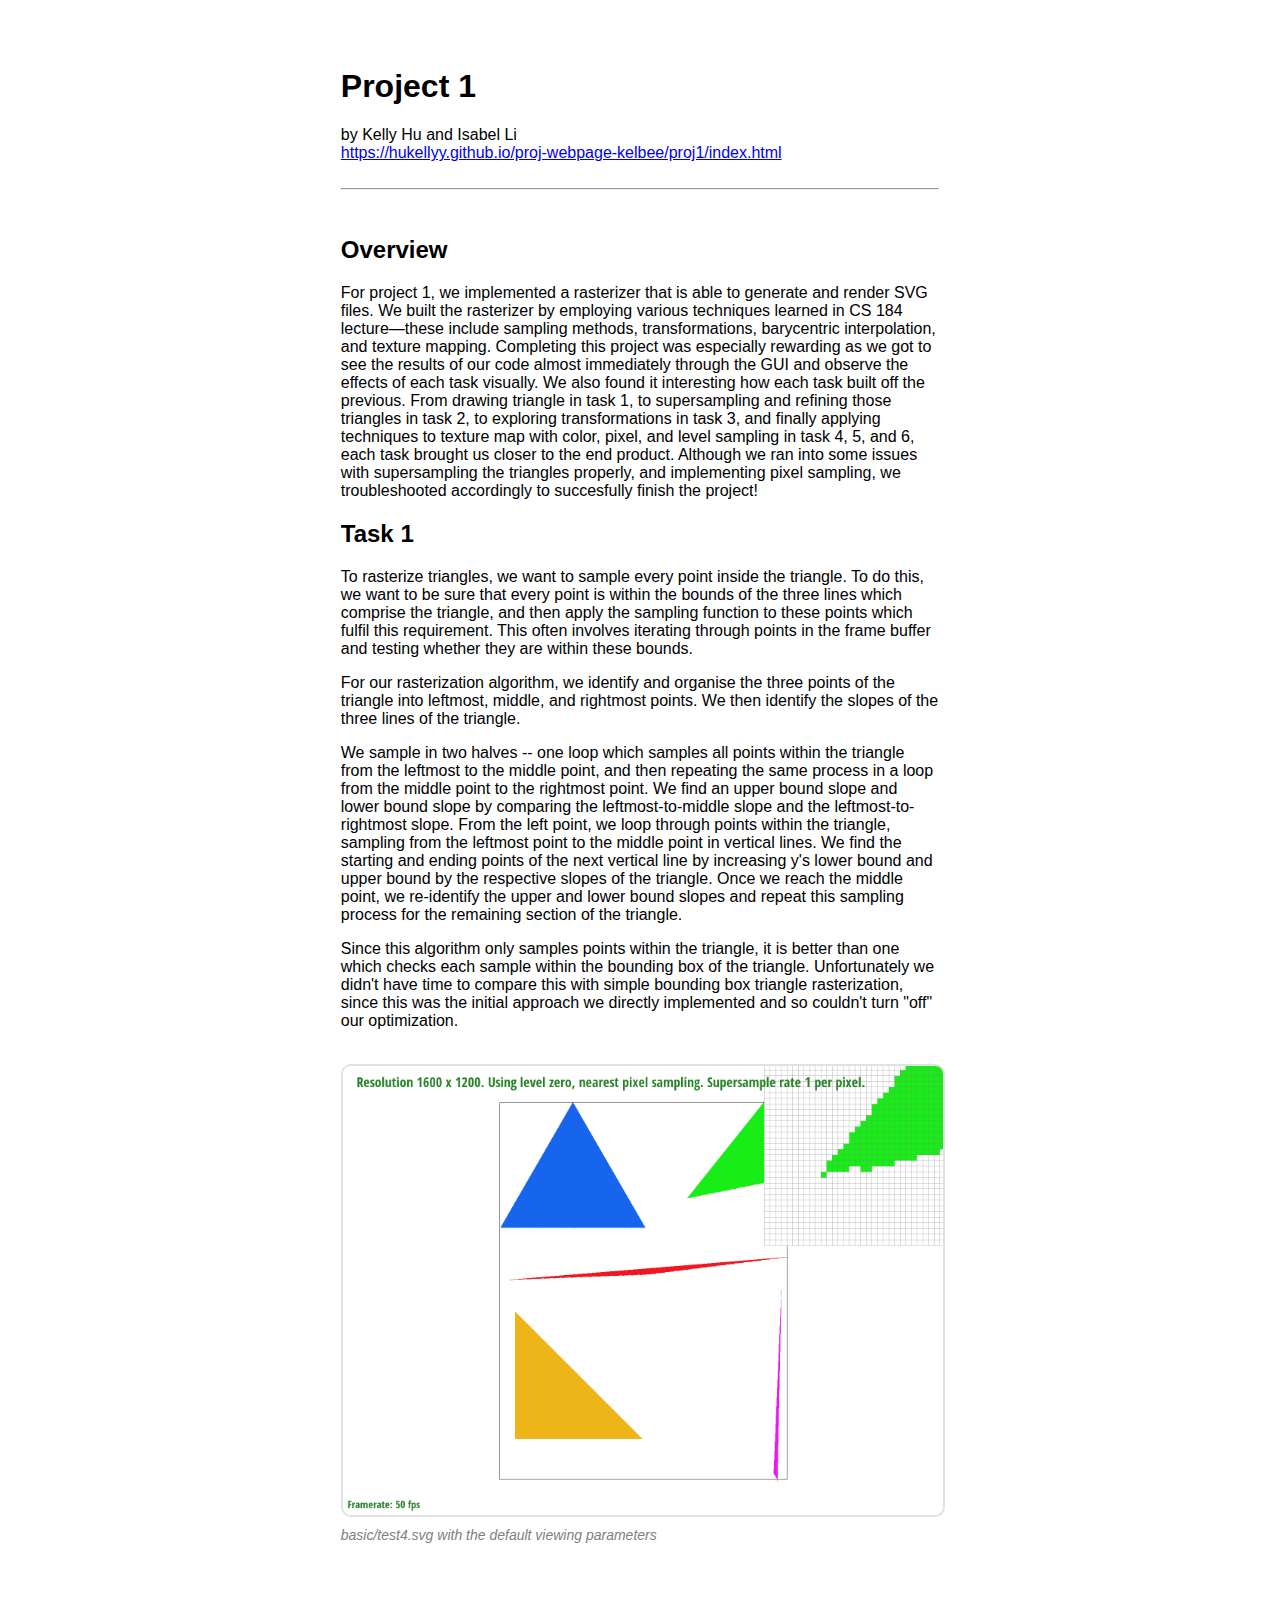
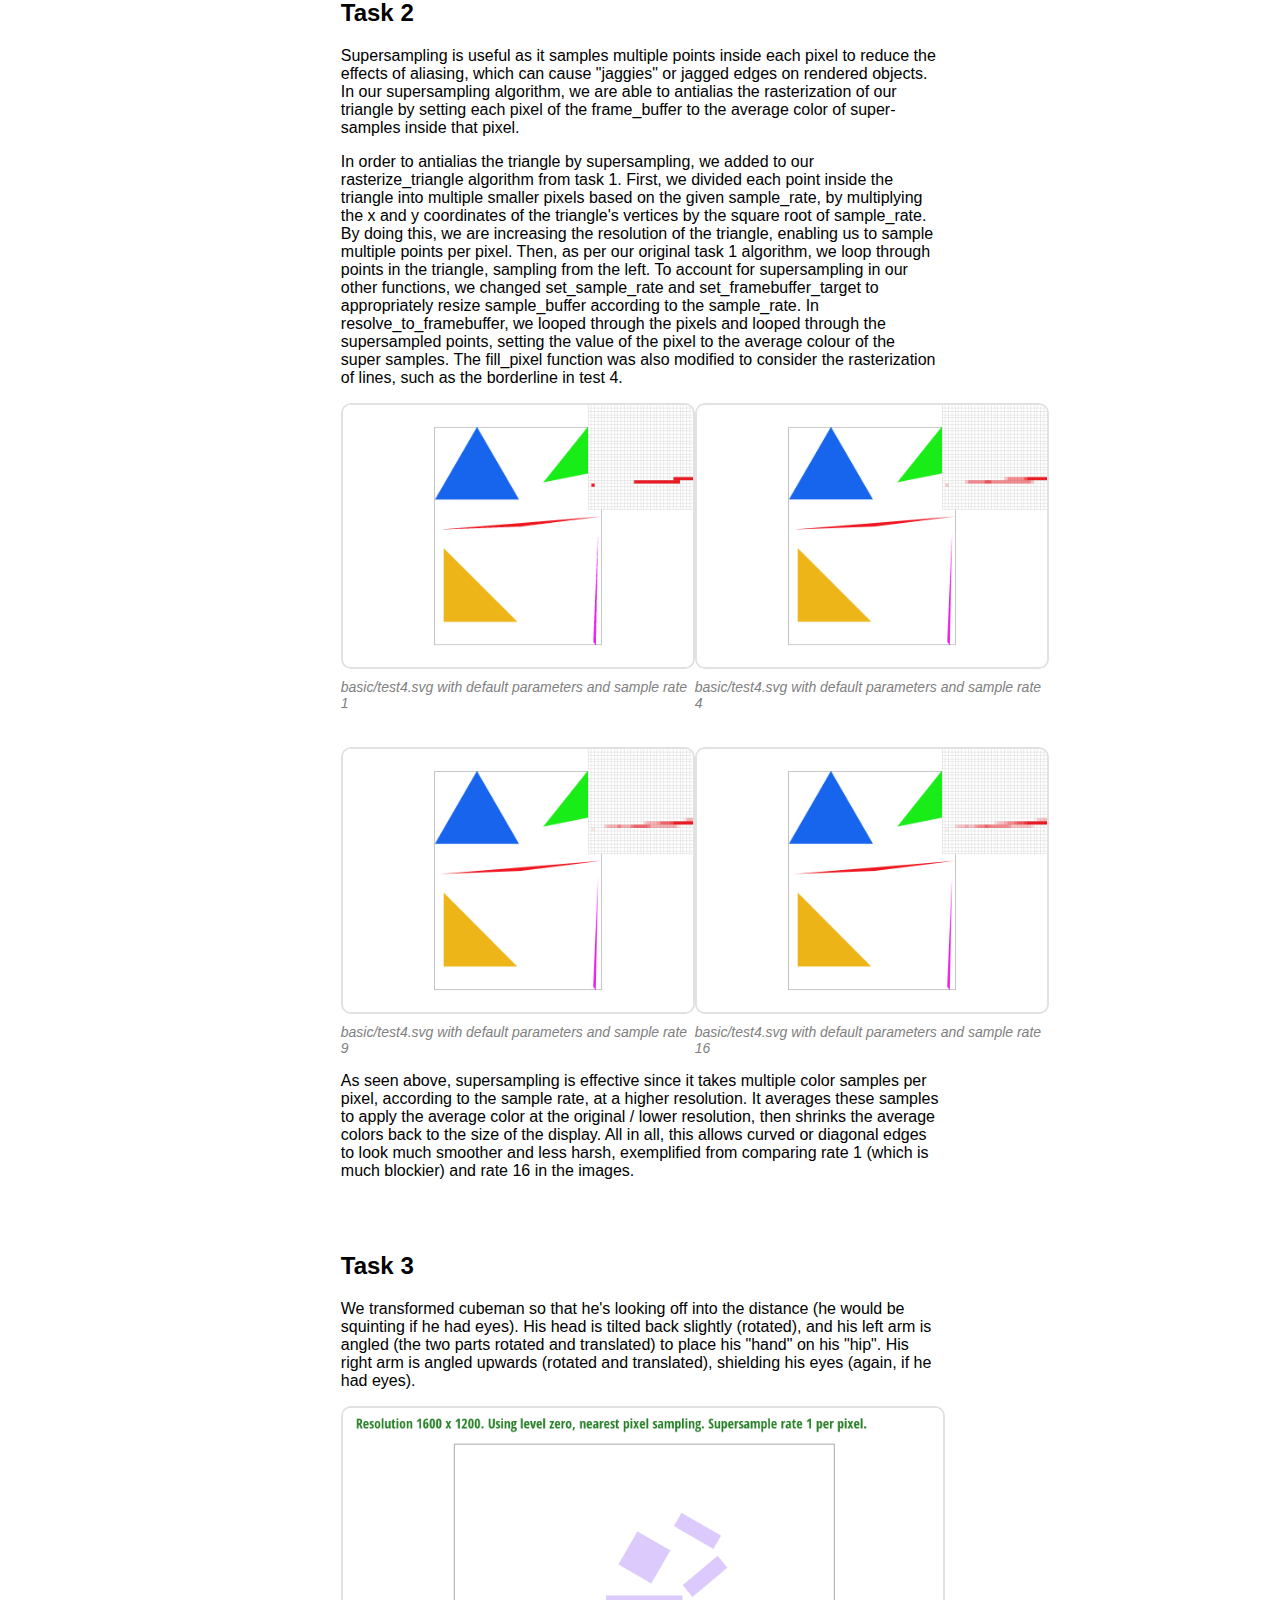
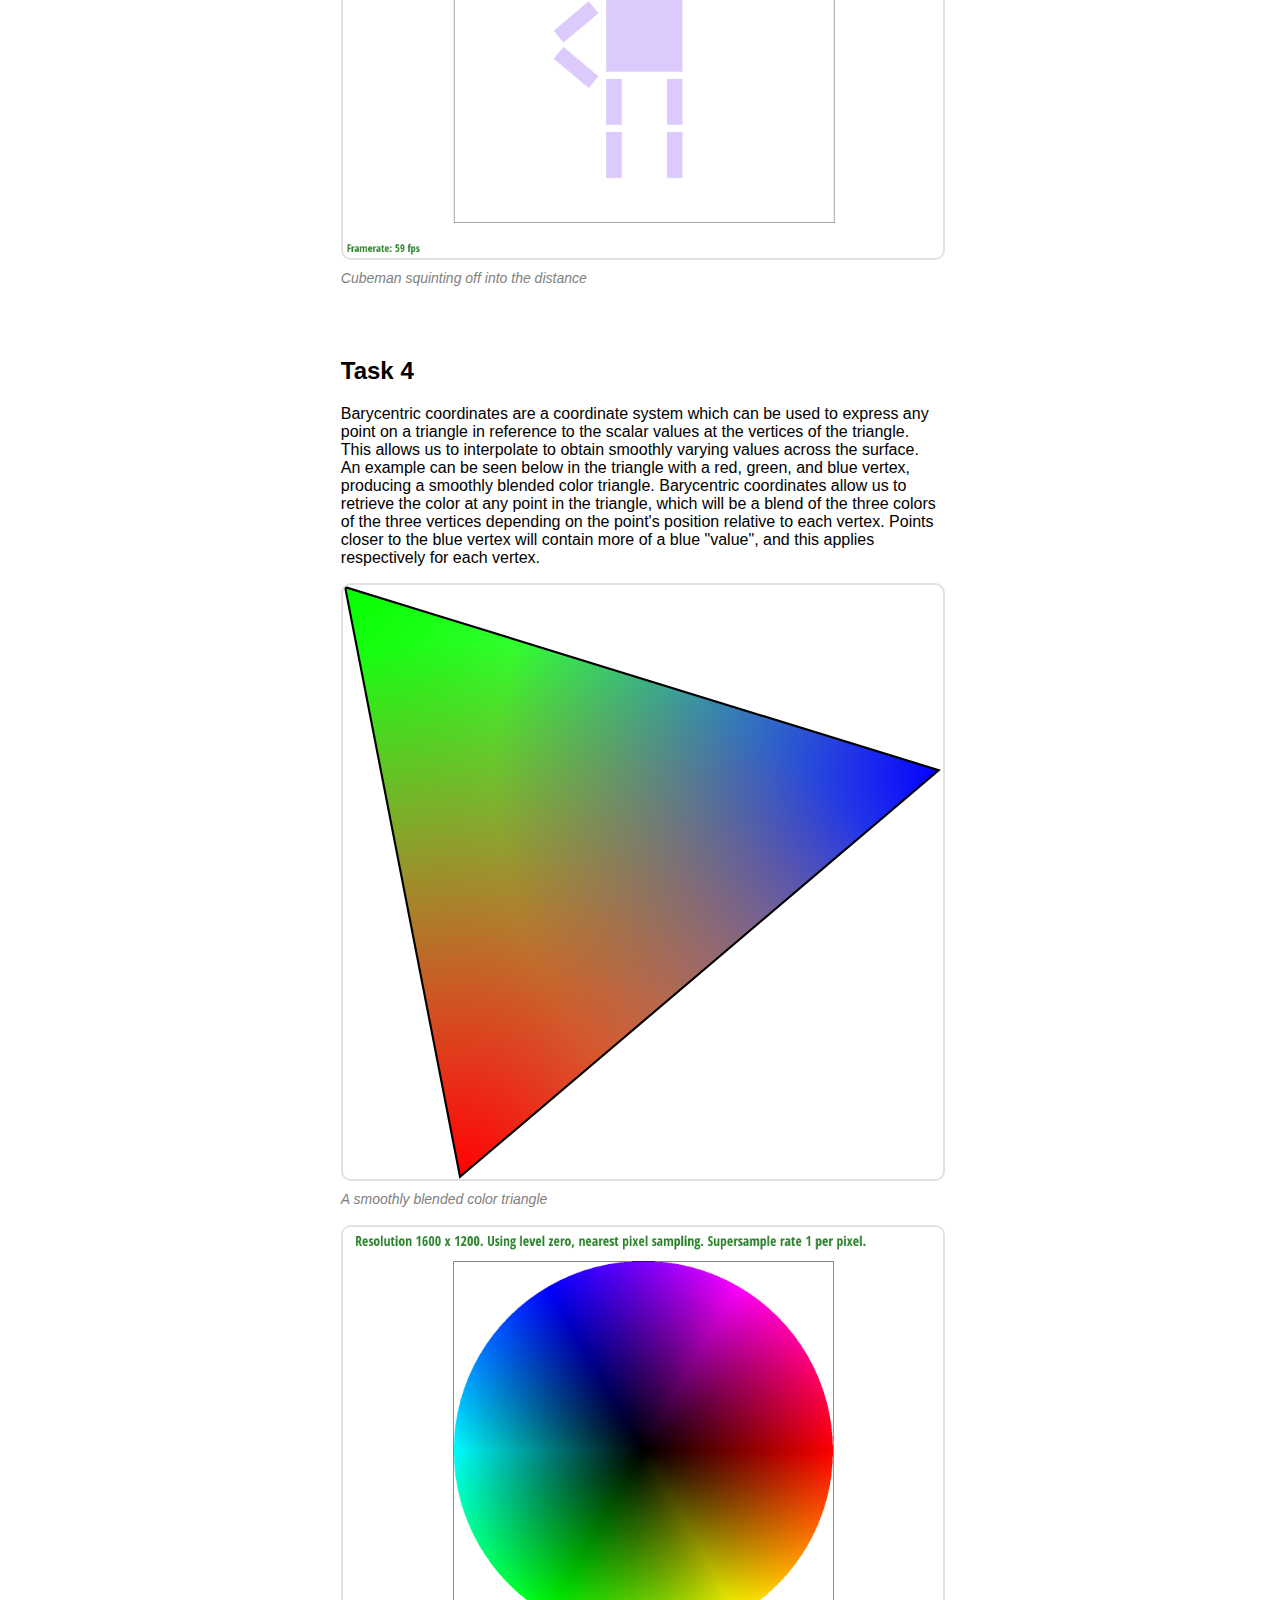
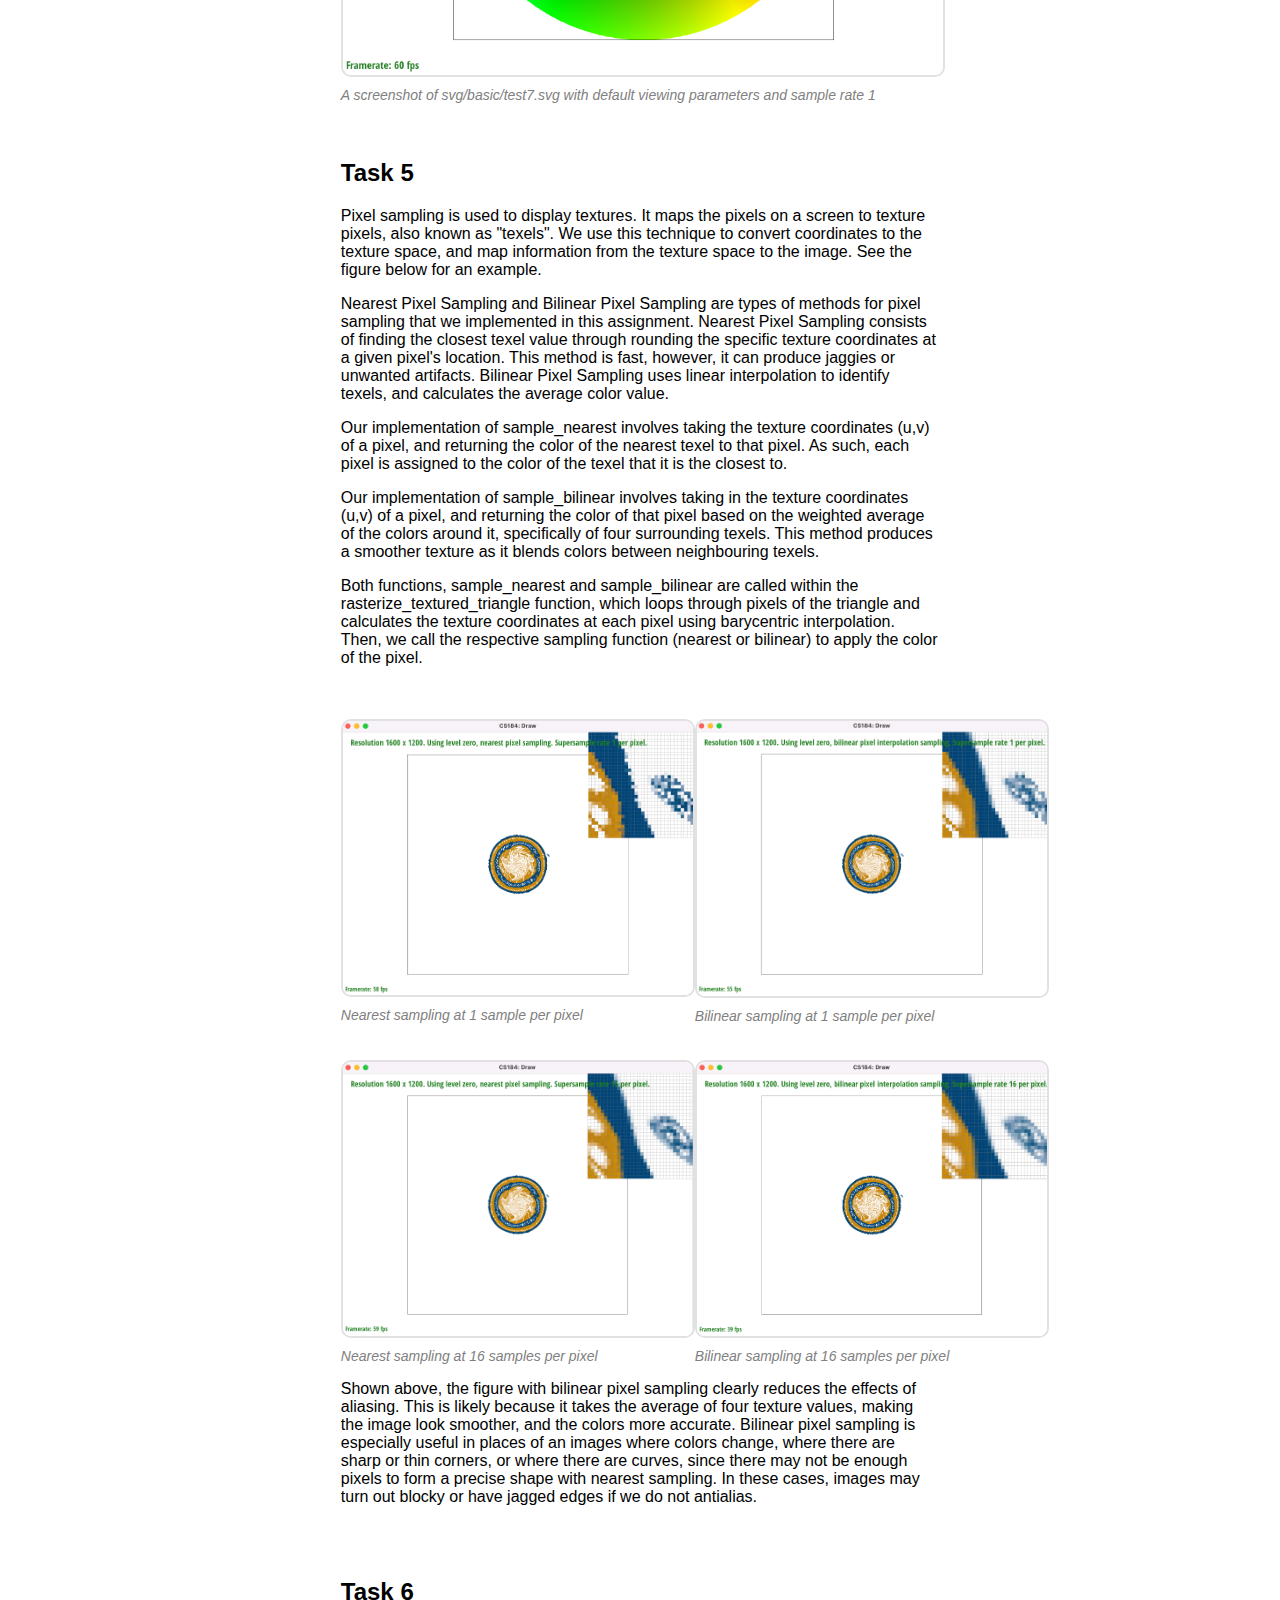
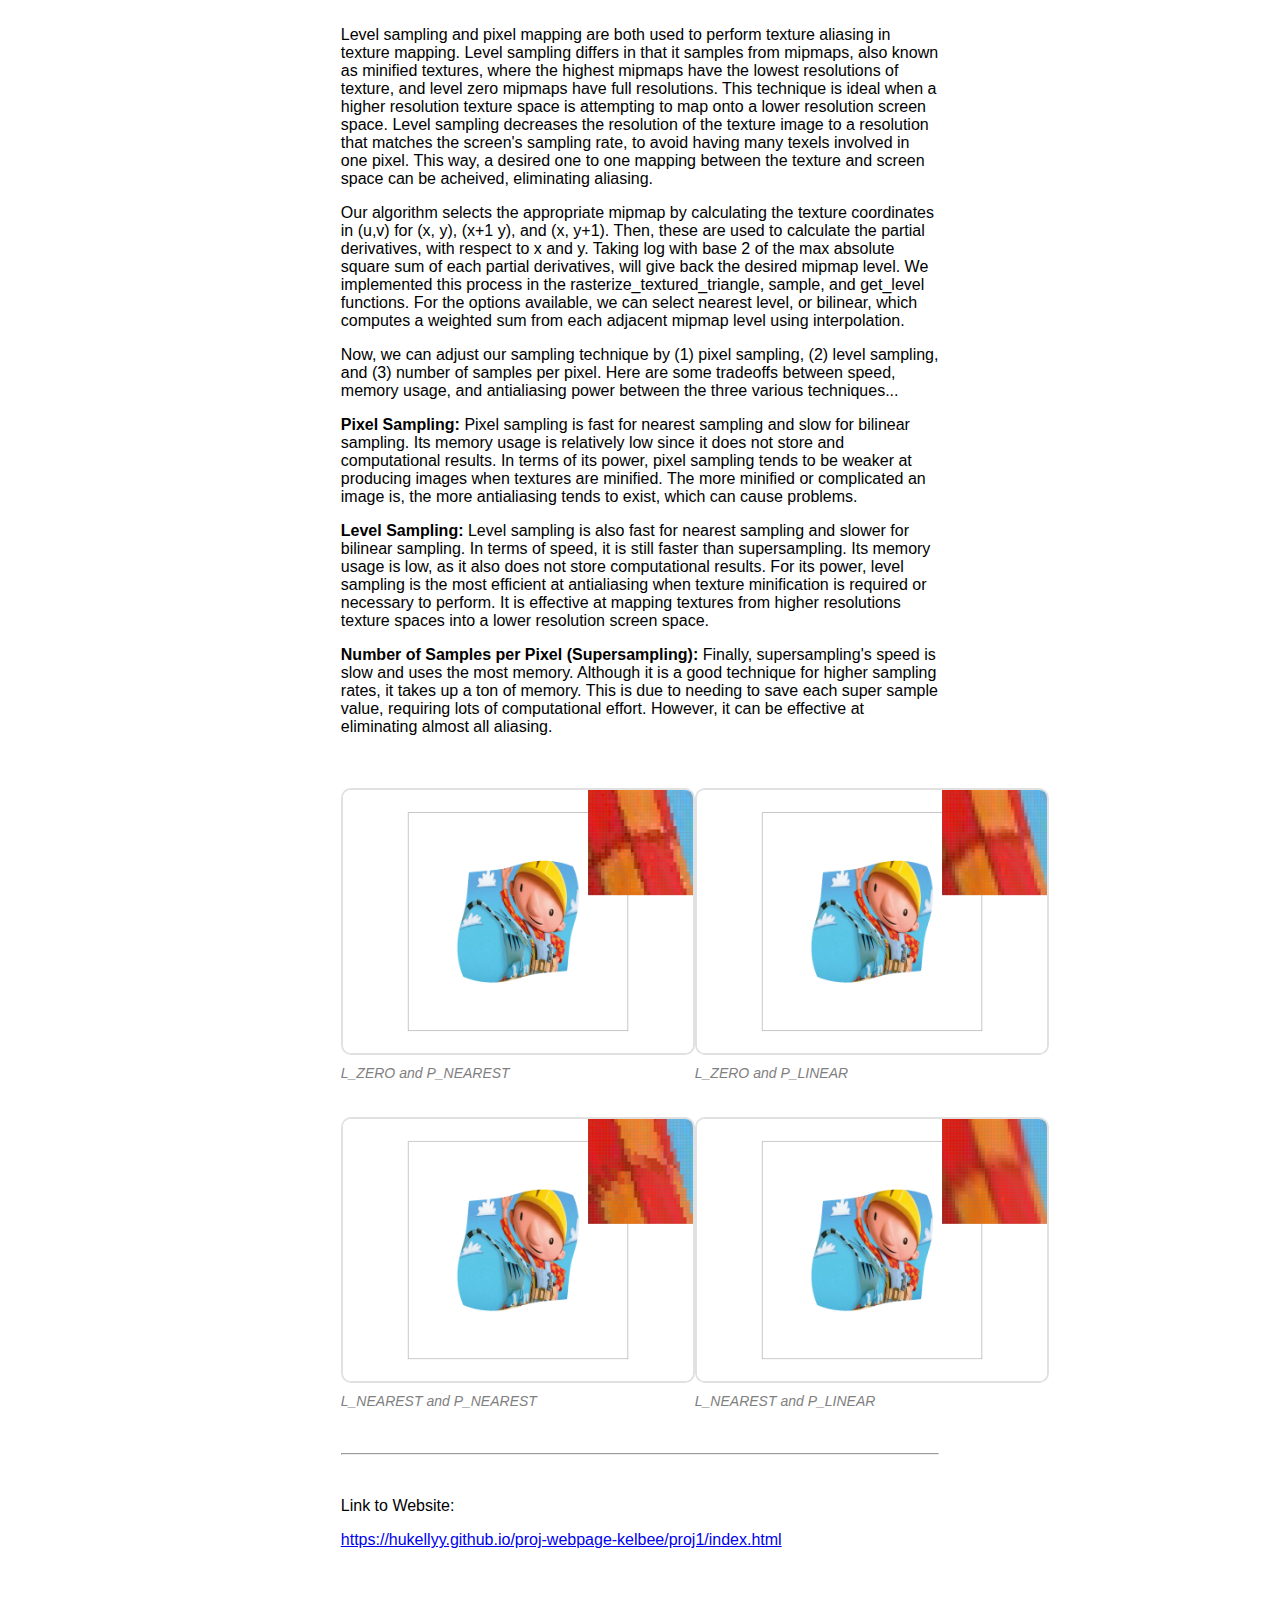
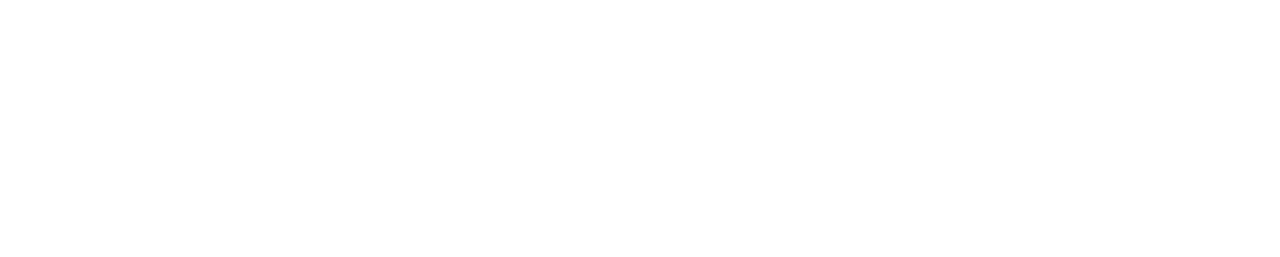
<file: proj1/index.html>
<html>
  <head>
    <link rel="stylesheet" href="./style.css" />
  </head>

  <body>
    <h1>Project 1</h1>
    by Kelly Hu and Isabel Li
    <br />
    <a href="https://hukellyy.github.io/proj-webpage-kelbee/proj1/index.html">https://hukellyy.github.io/proj-webpage-kelbee/proj1/index.html</a>
    <br /><br />
    <hr />
    <br />
    <h2>Overview</h2>
    <p>
      For project 1, we implemented a rasterizer that is able to generate and render 
      SVG files. We built the rasterizer by employing various techniques 
      learned in CS 184 lecture—these include sampling methods, transformations, 
      barycentric interpolation, and texture mapping. Completing this project was 
      especially rewarding as we got to see the results of our code almost immediately 
      through the GUI and observe the effects of each task visually. We also found it 
      interesting how each task built off the previous. From drawing triangle in task 1, 
      to supersampling and refining those triangles in task 2, to exploring transformations in task 3, 
      and finally applying techniques to texture map with color, pixel, and level sampling in task 4, 5, and 6, 
      each task brought us closer to the end product. Although we ran into some issues with 
      supersampling the triangles properly, and implementing pixel sampling, we troubleshooted 
      accordingly to succesfully finish the project! 
    </p>
    <h2>Task 1</h2>
    <p>
      To rasterize triangles, we want to sample every point inside the triangle.
      To do this, we want to be sure that every point is within the bounds of
      the three lines which comprise the triangle, and then apply the sampling
      function to these points which fulfil this requirement. This often
      involves iterating through points in the frame buffer and testing whether
      they are within these bounds.
    </p>
    <p>
      For our rasterization algorithm, we identify and organise the three points
      of the triangle into leftmost, middle, and rightmost points. We then
      identify the slopes of the three lines of the triangle.
    </p>

    <p>
      We sample in two halves -- one loop which samples all points within the
      triangle from the leftmost to the middle point, and then repeating the
      same process in a loop from the middle point to the rightmost point. We
      find an upper bound slope and lower bound slope by comparing the
      leftmost-to-middle slope and the leftmost-to-rightmost slope. From the
      left point, we loop through points within the triangle, sampling from the
      leftmost point to the middle point in vertical lines. We find the starting
      and ending points of the next vertical line by increasing y's lower bound
      and upper bound by the respective slopes of the triangle. Once we reach
      the middle point, we re-identify the upper and lower bound slopes and
      repeat this sampling process for the remaining section of the triangle.
    </p>

    <p>
      Since this algorithm only samples points within the triangle, it is better
      than one which checks each sample within the bounding box of the triangle.
      Unfortunately we didn't have time to compare this with simple bounding box
      triangle rasterization, since this was the initial approach we directly
      implemented and so couldn't turn "off" our optimization.
    </p>
    <br />
    <img src="./task1.png" width="600px" id="figure" />
    <figcaption>basic/test4.svg with the default viewing parameters</figcaption>
    <br />
    <br />

    <h2>Task 2</h2>
    <p>
      Supersampling is useful as it samples multiple points inside each pixel to
      reduce the effects of aliasing, which can cause "jaggies" or jagged edges
      on rendered objects. In our supersampling algorithm, we are able to
      antialias the rasterization of our triangle by setting each pixel of the
      frame_buffer to the average color of super-samples inside that pixel.
    </p>
    <p>
      In order to antialias the triangle by supersampling, we added to our
      rasterize_triangle algorithm from task 1. First, we divided each point
      inside the triangle into multiple smaller pixels based on the given
      sample_rate, by multiplying the x and y coordinates of the triangle's
      vertices by the square root of sample_rate. By doing this, we are
      increasing the resolution of the triangle, enabling us to sample multiple
      points per pixel. Then, as per our original task 1 algorithm, we loop
      through points in the triangle, sampling from the left. To account for
      supersampling in our other functions, we changed set_sample_rate and
      set_framebuffer_target to appropriately resize sample_buffer according to
      the sample_rate. In resolve_to_framebuffer, we looped through the pixels
      and looped through the supersampled points, setting the value of the pixel
      to the average colour of the super samples. The fill_pixel function was
      also modified to consider the rasterization of lines, such as the
      borderline in test 4.
    </p>
    <div id="row">
      <div>
        <img src="./rate1.png" width="350px" id="figure" />
        <figcaption>basic/test4.svg with default parameters and sample rate 1</figcaption>
      </div>
      <div>
        <img src="./rate4.png" width="350px" id="figure" />
        <figcaption>basic/test4.svg with default parameters and sample rate 4</figcaption>
      </div>
    </div>
    <br /><br />
    <div id="row">
      <div>
        <img src="./rate9.png" width="350px" id="figure" />
        <figcaption>basic/test4.svg with default parameters and sample rate 9</figcaption>
      </div>
      <div>
        <img src="./rate16.png" width="350px" id="figure" />
        <figcaption>basic/test4.svg with default parameters and sample rate 16</figcaption>
      </div>
    </div>
    <p>
      As seen above, supersampling is effective since it takes multiple color samples per pixel,
      according to the sample rate, at a higher resolution. It averages these samples 
      to apply the average color at the original / lower resolution, then shrinks the average colors 
      back to the size of the display. All in all, this allows curved or diagonal edges to look much 
      smoother and less harsh, exemplified from comparing rate 1 (which is much blockier) and rate 16 in the images.
    </p>

    <br />
    <br />

    <h2>Task 3</h2>
    <p>
      We transformed cubeman so that he's looking off into the distance (he
      would be squinting if he had eyes). His head is tilted back slightly
      (rotated), and his left arm is angled (the two parts rotated and
      translated) to place his "hand" on his "hip". His right arm is angled
      upwards (rotated and translated), shielding his eyes (again, if he had
      eyes).
    </p>
    <img src="./task3.png" width="600px" id="figure" />
    <figcaption>Cubeman squinting off into the distance</figcaption>
    <p></p>
    <br />
    <br />

    <h2>Task 4</h2>
    <p>
      Barycentric coordinates are a coordinate system which can be used to
      express any point on a triangle in reference to the scalar values at the
      vertices of the triangle. This allows us to interpolate to obtain smoothly
      varying values across the surface. An example can be seen below in the
      triangle with a red, green, and blue vertex, producing a smoothly blended
      color triangle. Barycentric coordinates allow us to retrieve the color at
      any point in the triangle, which will be a blend of the three colors of
      the three vertices depending on the point's position relative to each
      vertex. Points closer to the blue vertex will contain more of a blue
      "value", and this applies respectively for each vertex.
    </p>
    <img src="./task_4.svg" width="600px" id="figure" />
    <figcaption>A smoothly blended color triangle</figcaption>
    <br />
    <img src="./task_4.png" width="600px" id="figure" />
    <figcaption>
      A screenshot of svg/basic/test7.svg with default viewing parameters and
      sample rate 1
    </figcaption>

    <br />
    <br />

    <h2>Task 5</h2>
    <p>
      Pixel sampling is used to display textures. It maps the pixels on a screen
      to texture pixels, also known as "texels". We use this technique to
      convert coordinates to the texture space, and map information from the
      texture space to the image. See the figure below for an example.
    </p>
    <p>
      Nearest Pixel Sampling and Bilinear Pixel Sampling are types of methods
      for pixel sampling that we implemented in this assignment. Nearest Pixel
      Sampling consists of finding the closest texel value through rounding the
      specific texture coordinates at a given pixel's location. This method is
      fast, however, it can produce jaggies or unwanted artifacts. Bilinear
      Pixel Sampling uses linear interpolation to identify texels, and
      calculates the average color value.
    </p>
    <p>
      Our implementation of sample_nearest involves taking the texture
      coordinates (u,v) of a pixel, and returning the color of the nearest texel
      to that pixel. As such, each pixel is assigned to the color of the texel
      that it is the closest to.
    </p>
    <p>
      Our implementation of sample_bilinear involves taking in the texture
      coordinates (u,v) of a pixel, and returning the color of that pixel based
      on the weighted average of the colors around it, specifically of four
      surrounding texels. This method produces a smoother texture as it blends
      colors between neighbouring texels.
    </p>
    <p>
      Both functions, sample_nearest and sample_bilinear are called within the
      rasterize_textured_triangle function, which loops through pixels of the
      triangle and calculates the texture coordinates at each pixel using
      barycentric interpolation. Then, we call the respective sampling function
      (nearest or bilinear) to apply the color of the pixel.
    </p>
    <br /><br />
    <div id="row">
      <div>
        <img src="./task5_1.png" width="350px" id="figure" />
        <figcaption>Nearest sampling at 1 sample per pixel</figcaption>
      </div>
      <div>
        <img src="./task5_2.png" width="350px" id="figure" />
        <figcaption>Bilinear sampling at 1 sample per pixel</figcaption>
      </div>
    </div>
    <br /><br />
    <div id="row">
      <div>
        <img src="./task5_3.png" width="350px" id="figure" />
        <figcaption>Nearest sampling at 16 samples per pixel</figcaption>
      </div>
      <div>
        <img src="./task5_4.png" width="350px" id="figure" />
        <figcaption>Bilinear sampling at 16 samples per pixel</figcaption>
      </div>
    </div>
    <p>
      Shown above, the figure with bilinear pixel sampling clearly reduces the
      effects of aliasing. This is likely because it takes the average of four 
      texture values, making the image look smoother, and the colors more accurate.
      Bilinear pixel sampling is especially useful in places of an images where colors
      change, where there are sharp or thin corners, or where there are curves, since 
      there may not be enough pixels to form a precise shape with nearest sampling. In 
      these cases, images may turn out blocky or have jagged edges if we do not antialias.
    </p>
    <br />
    <br />

    <h2>Task 6</h2>
    <p>
      Level sampling and pixel mapping are both used to perform texture aliasing
      in texture mapping. Level sampling differs in that it samples from
      mipmaps, also known as minified textures, where the highest mipmaps have
      the lowest resolutions of texture, and level zero mipmaps have full
      resolutions. This technique is ideal when a higher resolution texture
      space is attempting to map onto a lower resolution screen space. Level
      sampling decreases the resolution of the texture image to a resolution
      that matches the screen's sampling rate, to avoid having many texels
      involved in one pixel. This way, a desired one to one mapping between the
      texture and screen space can be acheived, eliminating aliasing.
    </p>
    <p>
      Our algorithm selects the appropriate mipmap by calculating the texture
      coordinates in (u,v) for (x, y), (x+1 y), and (x, y+1). Then, these are
      used to calculate the partial derivatives, with respect to x and y. Taking
      log with base 2 of the max absolute square sum of each partial
      derivatives, will give back the desired mipmap level. We implemented this
      process in the rasterize_textured_triangle, sample, and get_level
      functions. For the options available, we can select nearest level, or
      bilinear, which computes a weighted sum from each adjacent mipmap level
      using interpolation.
    </p>
    <p>
      Now, we can adjust our sampling technique by (1) pixel sampling, (2) level
      sampling, and (3) number of samples per pixel. Here are some tradeoffs
      between speed, memory usage, and antialiasing power between the three
      various techniques...
    </p>
    <p>
      <span style="font-weight: bold">Pixel Sampling: </span>
      Pixel sampling is fast for nearest sampling and slow for bilinear
      sampling. Its memory usage is relatively low since it does not store and
      computational results. In terms of its power, pixel sampling tends to be
      weaker at producing images when textures are minified. The more minified
      or complicated an image is, the more antialiasing tends to exist, which
      can cause problems.
    </p>
    <p>
      <span style="font-weight: bold">Level Sampling: </span>
      Level sampling is also fast for nearest sampling and slower for bilinear
      sampling. In terms of speed, it is still faster than supersampling. Its
      memory usage is low, as it also does not store computational results. For
      its power, level sampling is the most efficient at antialiasing when
      texture minification is required or necessary to perform. It is effective
      at mapping textures from higher resolutions texture spaces into a lower
      resolution screen space.
    </p>
    <p>
      <span style="font-weight: bold"
        >Number of Samples per Pixel (Supersampling):
      </span>
      Finally, supersampling's speed is slow and uses the most memory. Although
      it is a good technique for higher sampling rates, it takes up a ton of
      memory. This is due to needing to save each super sample value, requiring
      lots of computational effort. However, it can be effective at eliminating
      almost all aliasing.
    </p>

    <br /><br />
    <div id="row">
      <div>
        <img src="./l_zero_p_nearest.png" width="350px" id="figure" />
        <figcaption>L_ZERO and P_NEAREST</figcaption>
      </div>
      <div>
        <img src="./l_zero_p_linear.png" width="350px" id="figure" />
        <figcaption>L_ZERO and P_LINEAR</figcaption>
      </div>
    </div>
    <br /><br />
    <div id="row">
      <div>
        <img src="./l_nearest_p_nearest.png" width="350px" id="figure" />
        <figcaption>L_NEAREST and P_NEAREST</figcaption>
      </div>
      <div>
        <img src="./l_nearest_p_linear.png" width="350px" id="figure" />
        <figcaption>L_NEAREST and P_LINEAR</figcaption>
      </div>
    </div>
    <br /><br />
    <hr />
    <br />
    <p>Link to Website:</p>
    <a href="https://hukellyy.github.io/proj-webpage-kelbee/proj1/index.html">https://hukellyy.github.io/proj-webpage-kelbee/proj1/index.html</a>
  </body>
</html>
</file>
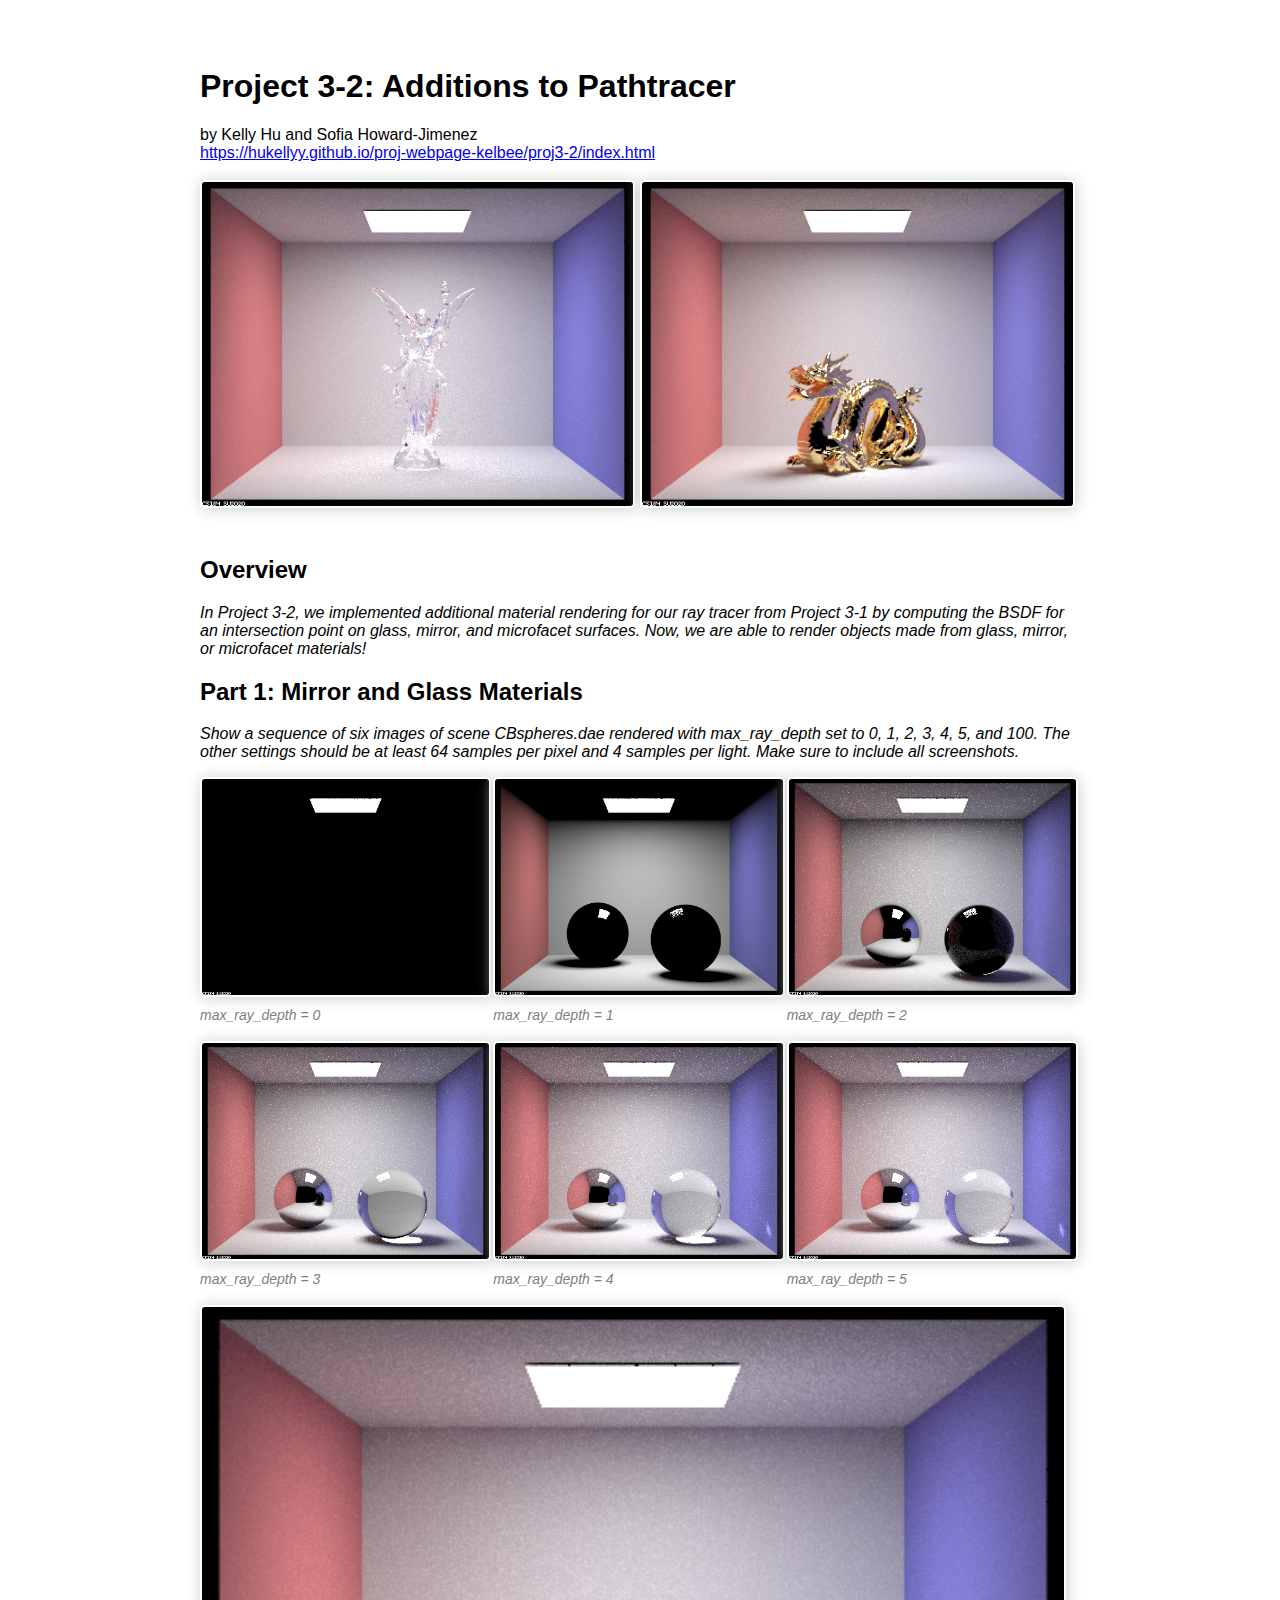
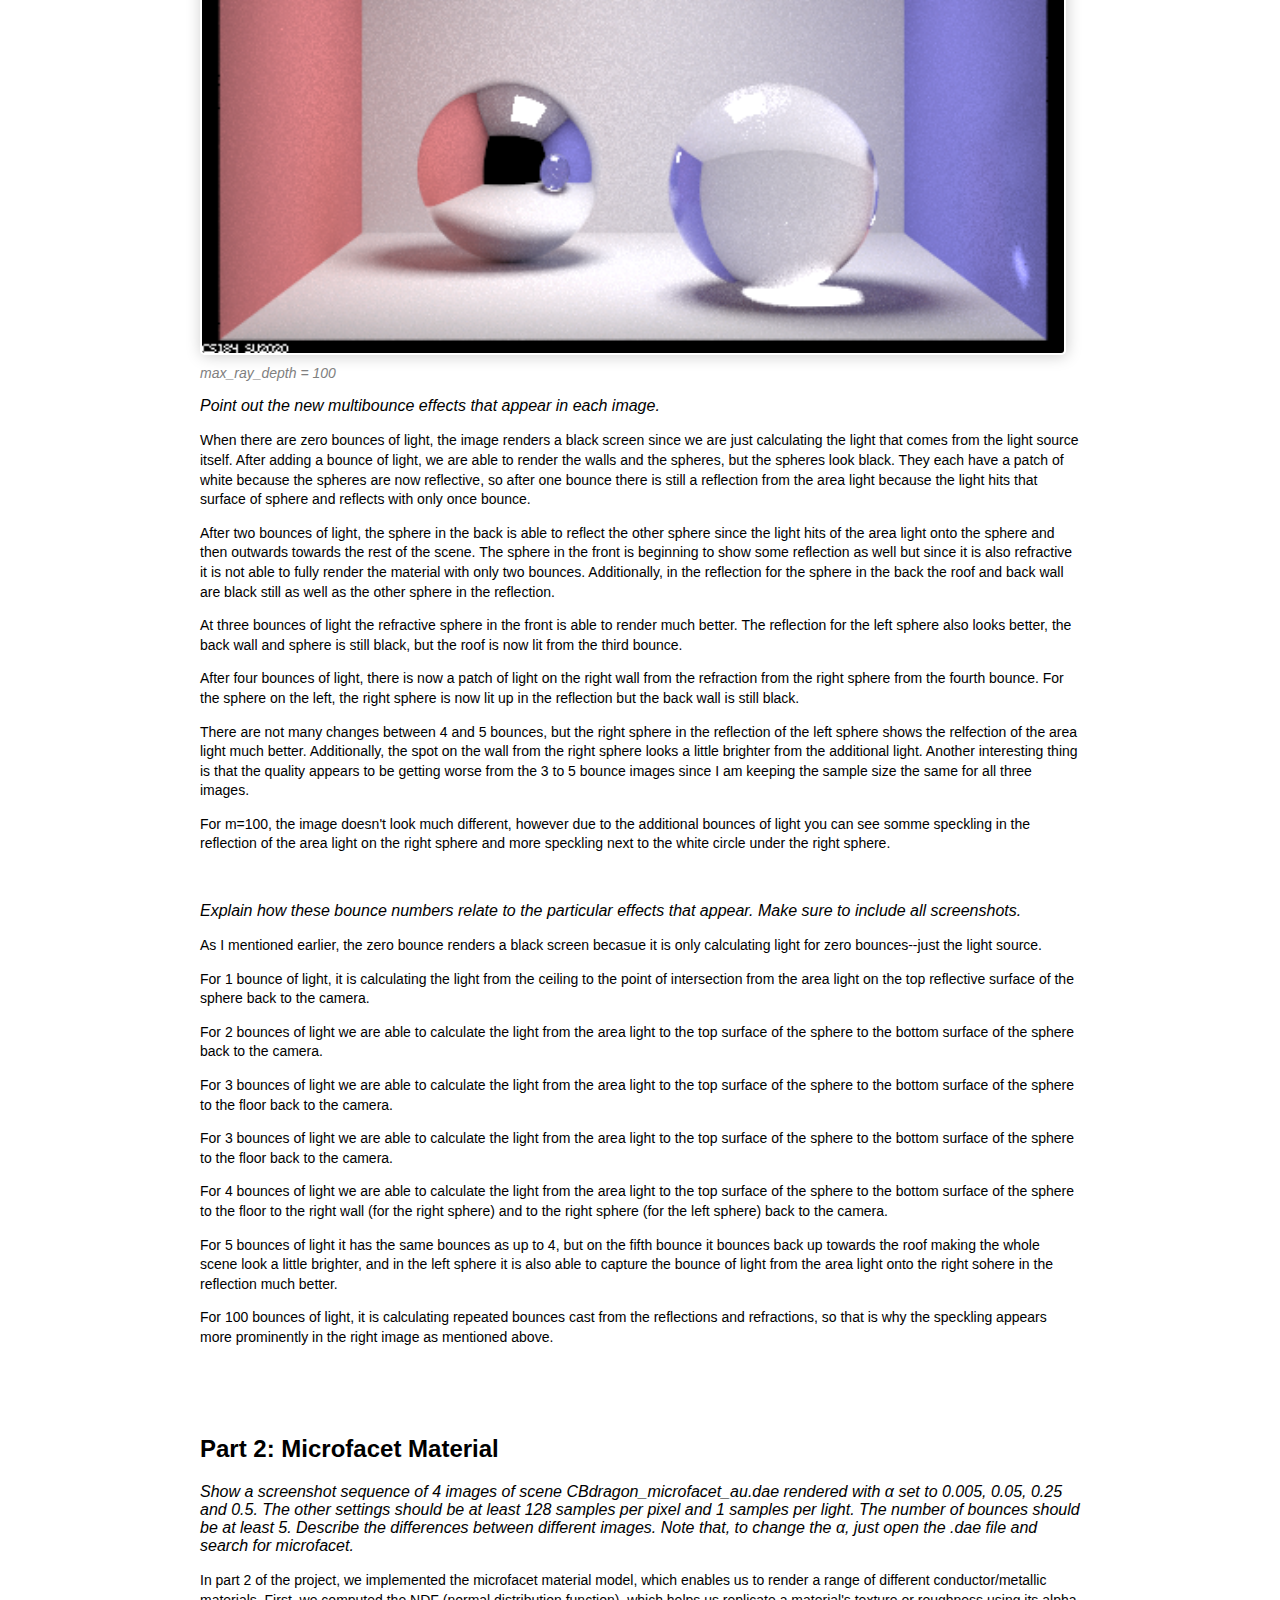
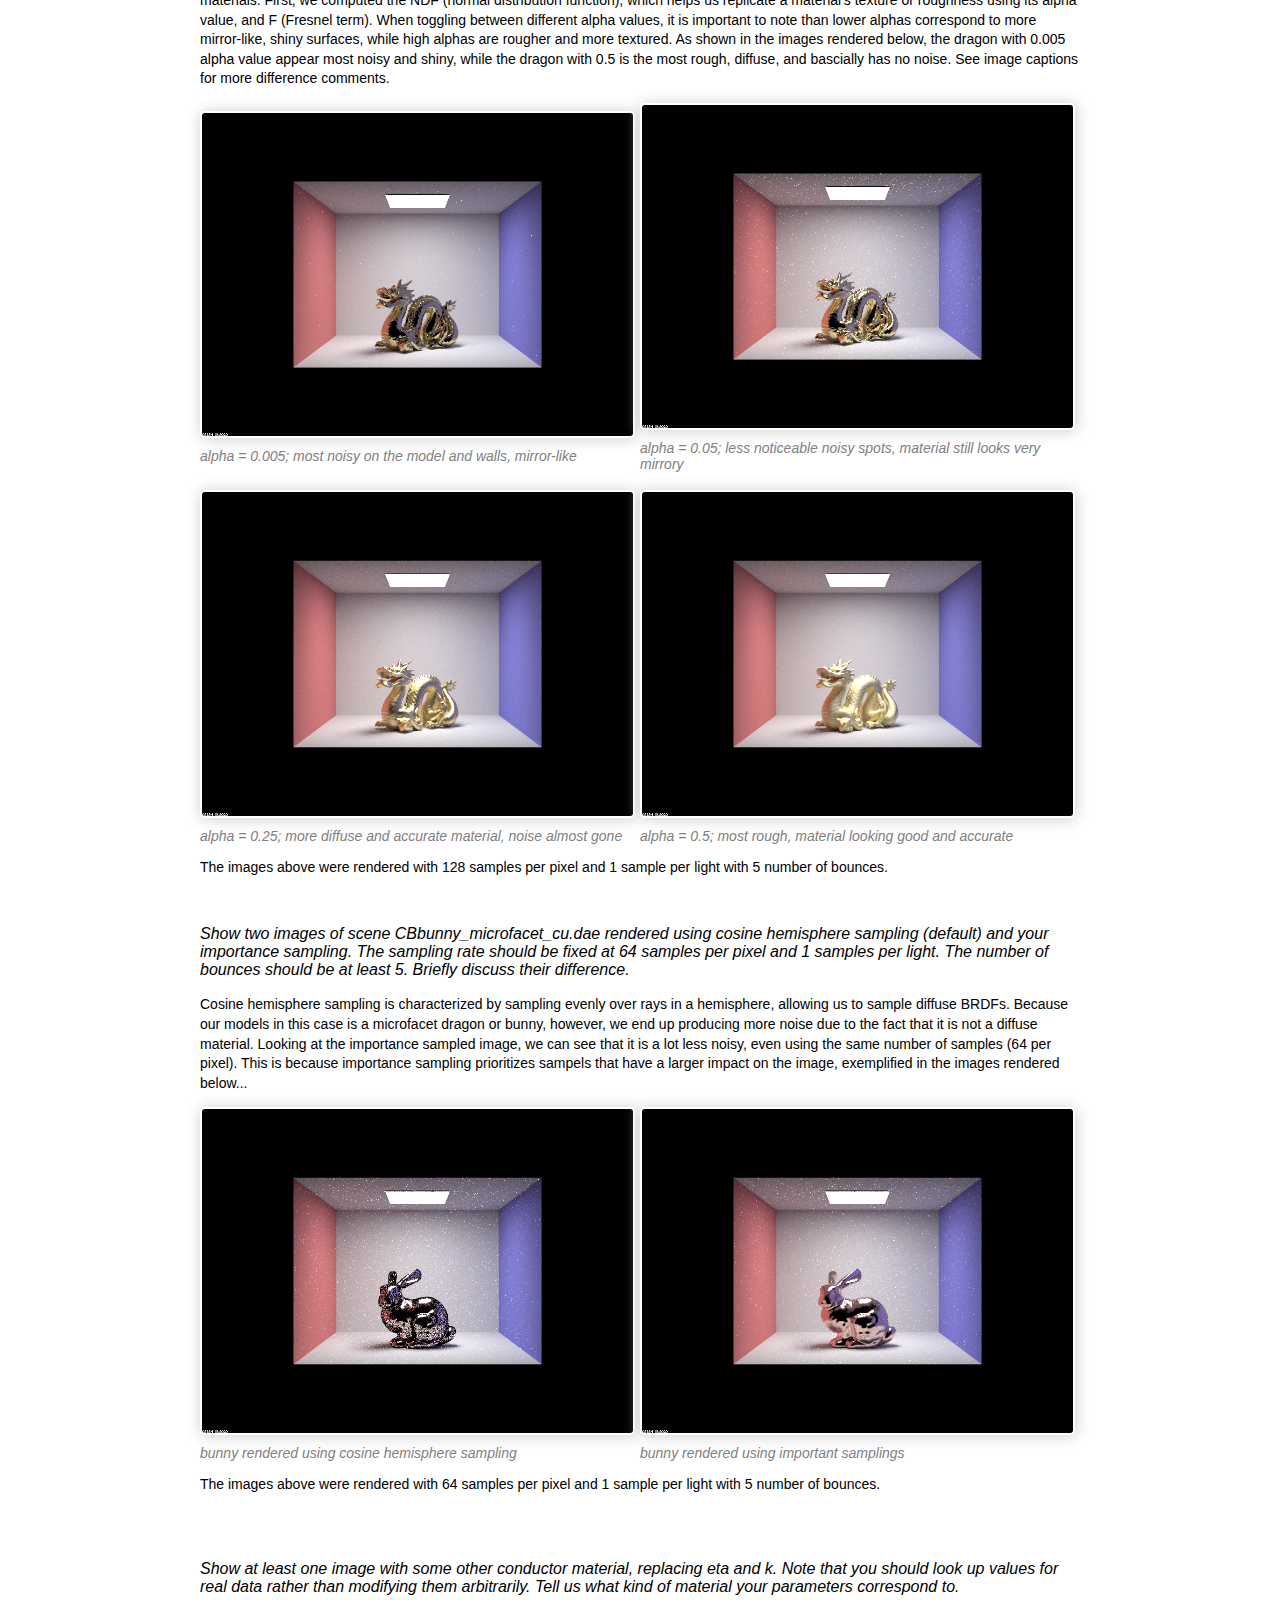
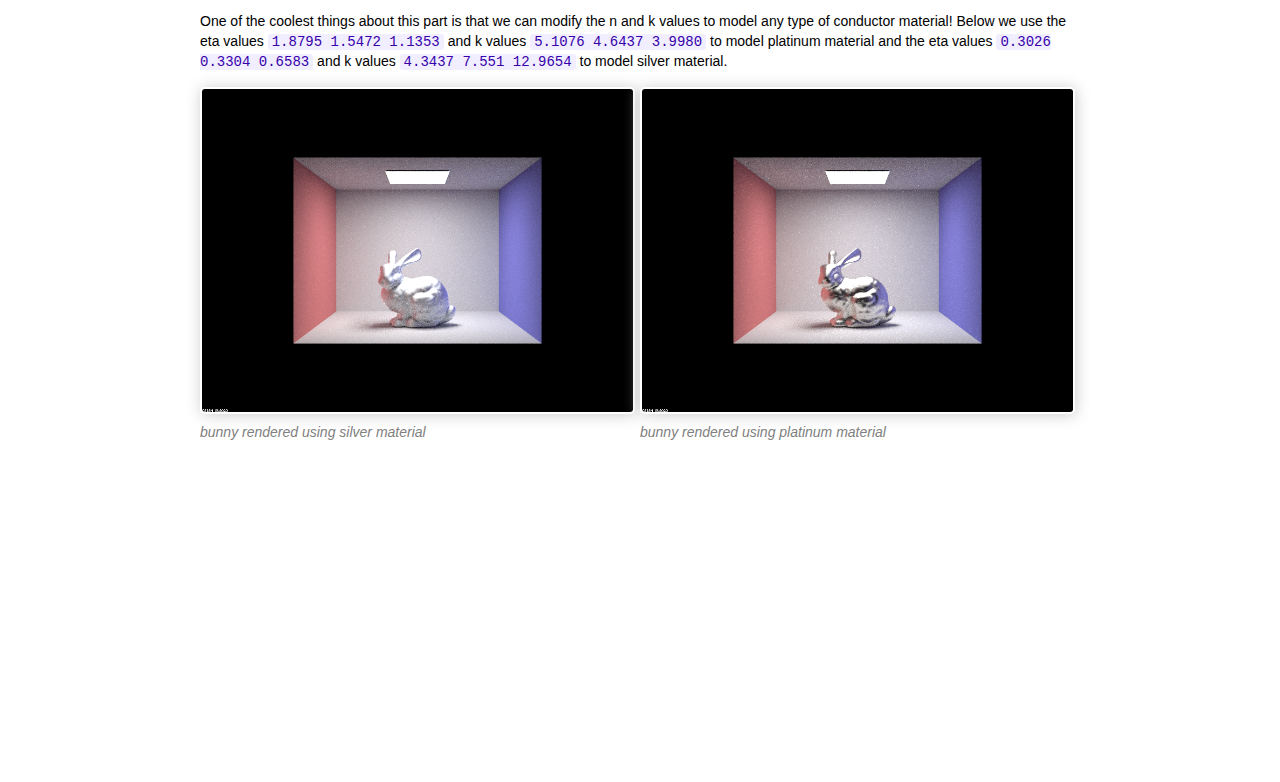
<file: proj3-2/index.html>
<html>
  <head>
    <link rel="stylesheet" href="./style.css" />
  </head>

  <body>
    <h1>Project 3-2: Additions to Pathtracer</h1>
    by Kelly Hu and Sofia Howard-Jimenez
    <br />
    <a href="https://hukellyy.github.io/proj-webpage-kelbee/proj3-2/index.html"
      >https://hukellyy.github.io/proj-webpage-kelbee/proj3-2/index.html</a
    >
    <br /><br />
    <div id="row">
      <div>
        <img src="img/lucy_glass_s1024.png" width="98%" id="figure" />
      </div>
      <div>
        <img src="img/dragon_mirror_s1024.png" width="98%" id="figure" />
      </div>
    </div>
    <br />
    <h2>Overview</h2>
    <h3>
      In Project 3-2, we implemented additional material rendering for our ray
      tracer from Project 3-1 by computing the BSDF for an intersection point on
      glass, mirror, and microfacet surfaces. Now, we are able to render objects
      made from glass, mirror, or microfacet materials!
    </h3>
    <h2>Part 1: Mirror and Glass Materials</h2>
    <h3>
      Show a sequence of six images of scene CBspheres.dae rendered with
      max_ray_depth set to 0, 1, 2, 3, 4, 5, and 100. The other settings should
      be at least 64 samples per pixel and 4 samples per light. Make sure to
      include all screenshots.
    </h3>
    <div id="row">
      <div>
        <img src="img/spheres_m0.png" width="98%" id="figure" />
        <figcaption>max_ray_depth = 0</figcaption>
      </div>
      <div>
        <img src="img/spheres_m1.png" width="98%" id="figure" />
        <figcaption>max_ray_depth = 1</figcaption>
      </div>
      <div>
        <img src="img/spheres_m2.png" width="98%" id="figure" />
        <figcaption>max_ray_depth = 2</figcaption>
      </div>
    </div>
    <br />
    <div id="row">
      <div>
        <img src="img/spheres_m3.png" width="98%" id="figure" />
        <figcaption>max_ray_depth = 3</figcaption>
      </div>
      <div>
        <img src="img/spheres_m4.png" width="98%" id="figure" />
        <figcaption>max_ray_depth = 4</figcaption>
      </div>
      <div>
        <img src="img/spheres_m5.png" width="98%" id="figure" />
        <figcaption>max_ray_depth = 5</figcaption>
      </div>
    </div>
    <br />
    <div>
      <img src="img/spheres_m100s1024.png" width="98%" id="figure" />
      <figcaption>max_ray_depth = 100</figcaption>
    </div>
    <p></p>
    <h3>Point out the new multibounce effects that appear in each image.</h3>
    <p>
      When there are zero bounces of light, the image renders a black screen
      since we are just calculating the light that comes from the light source
      itself. After adding a bounce of light, we are able to render the walls
      and the spheres, but the spheres look black. They each have a patch of
      white because the spheres are now reflective, so after one bounce there is
      still a reflection from the area light because the light hits that surface
      of sphere and reflects with only once bounce.
    </p>
    <p>
      After two bounces of light, the sphere in the back is able to reflect the
      other sphere since the light hits of the area light onto the sphere and
      then outwards towards the rest of the scene. The sphere in the front is
      beginning to show some reflection as well but since it is also refractive
      it is not able to fully render the material with only two bounces.
      Additionally, in the reflection for the sphere in the back the roof and
      back wall are black still as well as the other sphere in the reflection.
    </p>
    <p>
      At three bounces of light the refractive sphere in the front is able to
      render much better. The reflection for the left sphere also looks better,
      the back wall and sphere is still black, but the roof is now lit from the
      third bounce.
    </p>
    <p>
      After four bounces of light, there is now a patch of light on the right
      wall from the refraction from the right sphere from the fourth bounce. For
      the sphere on the left, the right sphere is now lit up in the reflection
      but the back wall is still black.
    </p>
    <p>
      There are not many changes between 4 and 5 bounces, but the right sphere
      in the reflection of the left sphere shows the relfection of the area
      light much better. Additionally, the spot on the wall from the right
      sphere looks a little brighter from the additional light. Another
      interesting thing is that the quality appears to be getting worse from the
      3 to 5 bounce images since I am keeping the sample size the same for all
      three images.
    </p>
    <p>
      For m=100, the image doesn't look much different, however due to the
      additional bounces of light you can see somme speckling in the reflection
      of the area light on the right sphere and more speckling next to the white
      circle under the right sphere.
    </p>
    <br />
    <h3>
      Explain how these bounce numbers relate to the particular effects that
      appear. Make sure to include all screenshots.
    </h3>
    <p>
      As I mentioned earlier, the zero bounce renders a black screen becasue it
      is only calculating light for zero bounces--just the light source.
    </p>
    <p>
      For 1 bounce of light, it is calculating the light from the ceiling to the
      point of intersection from the area light on the top reflective surface of
      the sphere back to the camera.
    </p>
    <p>
      For 2 bounces of light we are able to calculate the light from the area
      light to the top surface of the sphere to the bottom surface of the sphere
      back to the camera.
    </p>
    <p>
      For 3 bounces of light we are able to calculate the light from the area
      light to the top surface of the sphere to the bottom surface of the sphere
      to the floor back to the camera.
    </p>
    <p>
      For 3 bounces of light we are able to calculate the light from the area
      light to the top surface of the sphere to the bottom surface of the sphere
      to the floor back to the camera.
    </p>
    <p>
      For 4 bounces of light we are able to calculate the light from the area
      light to the top surface of the sphere to the bottom surface of the sphere
      to the floor to the right wall (for the right sphere) and to the right
      sphere (for the left sphere) back to the camera.
    </p>
    <p>
      For 5 bounces of light it has the same bounces as up to 4, but on the
      fifth bounce it bounces back up towards the roof making the whole scene
      look a little brighter, and in the left sphere it is also able to capture
      the bounce of light from the area light onto the right sohere in the
      reflection much better.
    </p>
    <p>
      For 100 bounces of light, it is calculating repeated bounces cast from the
      reflections and refractions, so that is why the speckling appears more
      prominently in the right image as mentioned above.
    </p>
    <br />

    <br />
    <br />

    <h2>Part 2: Microfacet Material</h2>
    <h3>
      Show a screenshot sequence of 4 images of scene CBdragon_microfacet_au.dae
      rendered with α set to 0.005, 0.05, 0.25 and 0.5. The other settings
      should be at least 128 samples per pixel and 1 samples per light. The
      number of bounces should be at least 5. Describe the differences between
      different images. Note that, to change the α, just open the .dae file and
      search for microfacet.
    </h3>
    <p>
	In part 2 of the project, we implemented the microfacet material model, which 
	enables us to render a range of different conductor/metallic materials. First,
	we computed the NDF (normal distribution function), which helps us replicate a 
	material's texture or roughness using its alpha value, and F (Fresnel term). When 
	toggling between different alpha values, it is important to note than lower alphas 
	correspond to more mirror-like, shiny surfaces, while high alphas are rougher and 
	more textured. As shown in the images rendered below, the dragon with 0.005 alpha 
	value appear most noisy and shiny, while the dragon with 0.5 is the most rough, 
	diffuse, and bascially has no noise. See image captions for more difference comments.
	</p>
	<div id="row">
		<div>
		  <img src="img/0.005.png" width="98%" id="figure" />
		  <figcaption> alpha = 0.005; most noisy on the model and walls, mirror-like
		</figcaption>
		</div>
		<div>
		  <img src="img/0.05.png" width="98%" id="figure" />
		  <figcaption>
			alpha = 0.05; less noticeable noisy spots, material still looks very mirrory 
		  </figcaption>
		</div>
	  </div>
	<br />
	<div id="row">
		<div>
		  <img src="img/0.25.png" width="98%" id="figure" />
		  <figcaption>alpha = 0.25; more diffuse and accurate material, noise almost gone</figcaption>
		</div>
		<div>
		  <img src="img/0.5.png" width="98%" id="figure" />
		  <figcaption>alpha = 0.5; most rough, material looking good and accurate</figcaption>
		</div>
	  </div>
	  <p>
		The images above were rendered with 128 samples per pixel and 1 sample per light with 
		5 number of bounces. 
		</p>
	<br />

    <h3>
      Show two images of scene CBbunny_microfacet_cu.dae rendered using cosine
      hemisphere sampling (default) and your importance sampling. The sampling
      rate should be fixed at 64 samples per pixel and 1 samples per light. The
      number of bounces should be at least 5. Briefly discuss their difference.
    </h3>
    <p>
	 Cosine hemisphere sampling is characterized by sampling evenly over rays in a hemisphere, 
	 allowing us to sample diffuse BRDFs. Because our models in this case is a microfacet dragon or bunny, however, 
	 we end up producing more noise due to the fact that it is not a diffuse material. Looking 
	 at the importance sampled image, we can see that it is a lot less noisy, even using the 
	 same number of samples (64 per pixel). This is because importance sampling prioritizes sampels 
	 that have a larger impact on the image, exemplified in the images rendered below...
	</p>
	<div id="row">
		<div>
		  <img src="img/bunnydefault.png" width="98%" id="figure" />
		  <figcaption>bunny rendered using cosine hemisphere sampling</figcaption>
		</div>
		<div>
		  <img src="img/bunnyimp.png" width="98%" id="figure" />
		  <figcaption>bunny rendered using important samplings</figcaption>
		</div>
	  </div>

	  <p>
		The images above were rendered with 64 samples per pixel and 1 sample per light with 
		5 number of bounces. 
		</p>

    <br />
    <br />
    <h3>
      Show at least one image with some other conductor material, replacing eta
      and k. Note that you should look up values for real data rather than
      modifying them arbitrarily. Tell us what kind of material your parameters
      correspond to.
    </h3>
    <p>
		One of the coolest things about this part is that we can modify the n and k values 
		to model any type of conductor material! Below we use the eta values <code>1.8795 1.5472 1.1353</code> 
		and k values <code>5.1076 4.6437 3.9980</code> to model platinum material and 
		the eta values <code>0.3026 0.3304 0.6583</code> and k values <code>4.3437 7.551 12.9654</code> to 
		model silver material. 
	</p>
	<div id="row">
		<div>
		  <img src="img/bunnysilver.png" width="98%" id="figure" />
		  <figcaption>bunny rendered using silver material</figcaption>
		</div>
		<div>
		  <img src="img/bunnyplat.png" width="98%" id="figure" />
		  <figcaption>bunny rendered using platinum material</figcaption>
		</div>
	  </div>

    <br /><br />
  </body>
</html>
</file>
<file: proj1/style.css>
html {
  font-family: 'Noto Sans', sans-serif;
  padding: 60px 26% 300px 26%;
}

figcaption {
  color: gray;
  font-style: italic;
  font-size: 14px;
}

hr {
  background-color: gray;
}

#figure {
  border-style: solid;
  border-color: rgb(225, 225, 225);
  border-width: 2px;
  border-radius: 10px;
  margin-bottom: 10px;
}

#row {
  display: flex;
  flex-direction: row;
  justify-content: space-between;
}
</file>
<file: proj3-2/style.css>
html {
    font-family: 'Helvetica', sans-serif;
    /* padding: 60px 25% 300px 25%;
    background-color: #e0daee;*/
    padding: 60px 15% 300px 15%;
    background-color: white;
  }


  figcaption {
    color: gray;
    font-style: italic;
    font-size: 14px;
  }
  
  hr {
    background-color: gray;
  }
  
  h3 {
    font-size: 16px;
    font-weight: 200;
    font-style: italic;
  }
  
  #figure {
    border-style: solid;
    border-color: white;
    border-width: 2px;
    border-radius: 5px; 
    margin-bottom: 10px;
    box-shadow: 1px 1px 15px #CCCCCC;
  }
  
  #row {
    display: flex;
    flex-direction: row;
    width: 100%;
    align-items: center;
    justify-content: center;
  }
  
  code {
    font-size: 14px;
    color: #3700AB;
    background-color: #F0EEFF;
    border-radius: 3px;
    padding: 0px 4px 0px 4px;
  }

  p {
    font-size: 14px;
    line-height: 140%;
  }
</file>
